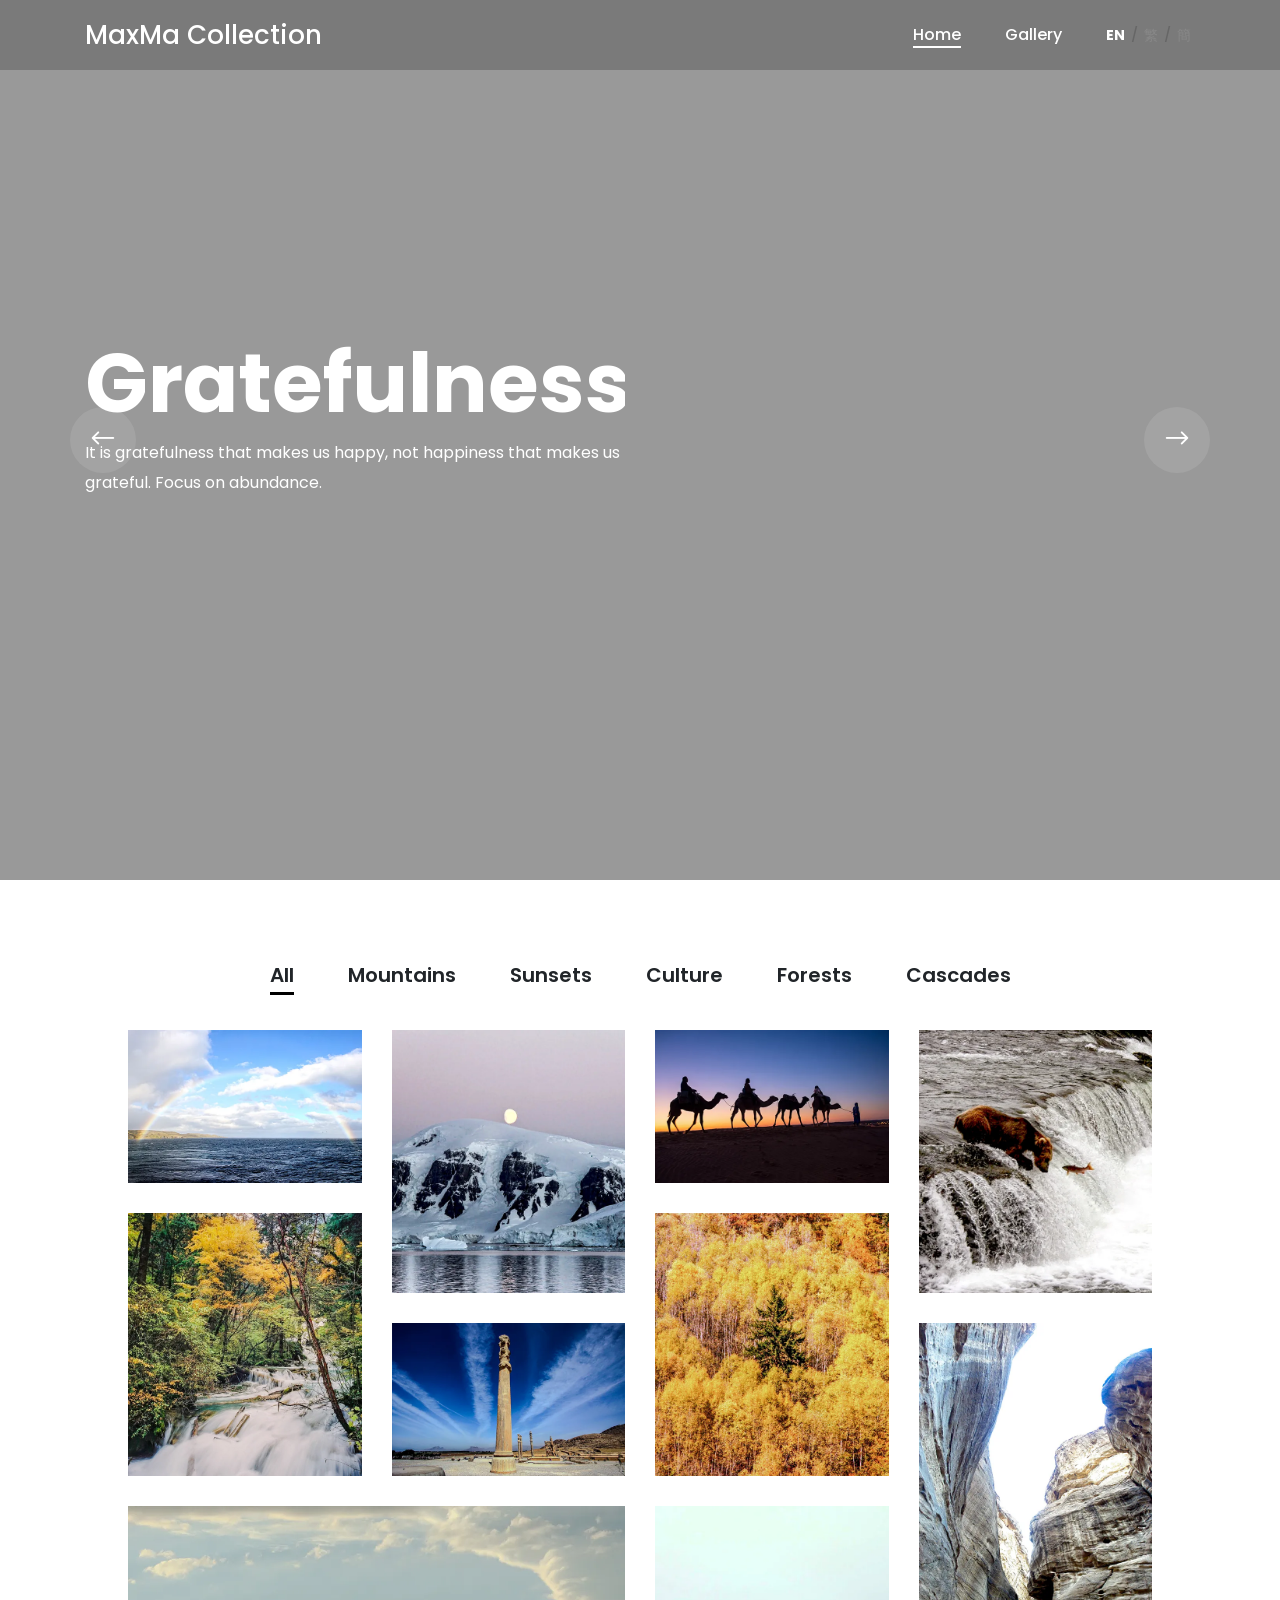
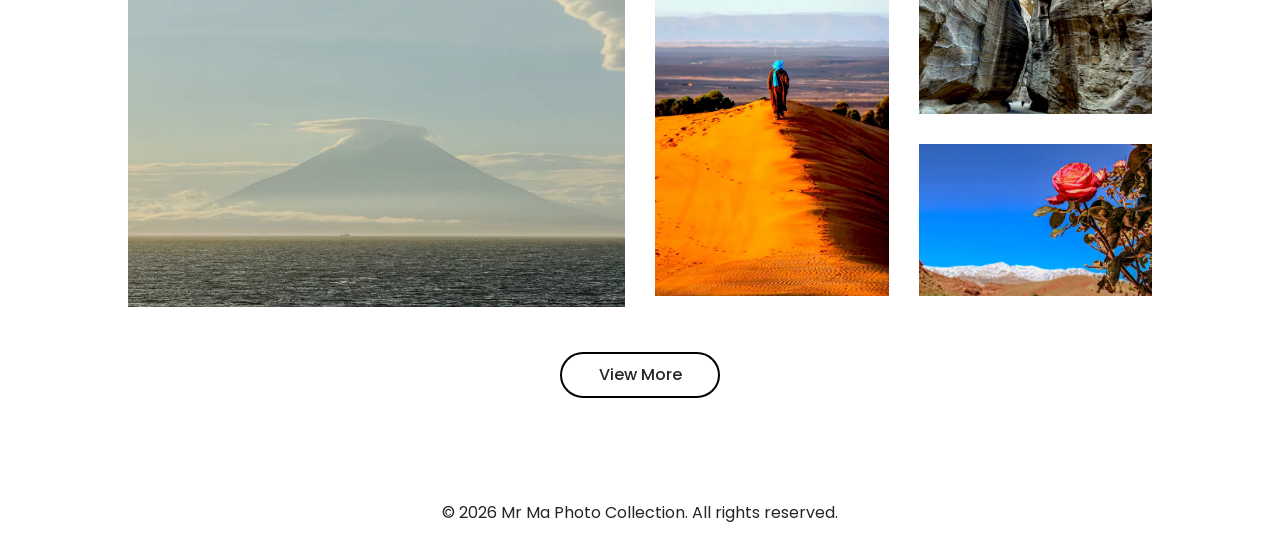
<file: index.html>
<!DOCTYPE html>
<html lang="en">

<head>
    <meta charset="UTF-8">
    <meta name="description" content="">
    <meta http-equiv="X-UA-Compatible" content="IE=edge">
    <meta name="viewport" content="width=device-width, initial-scale=1, shrink-to-fit=no">

    <!-- Title -->
    <title>Max Ma Collection</title>

    <!-- Favicon -->
    <link rel="icon" href="./img/core-img/maxma-logo.png">

    <!-- Stylesheet -->
    <link rel="stylesheet" href="style.css">

    <!-- 語言切換按鈕專用樣式 -->
    <style>
        .lang-switcher {
            display: inline-flex;
            align-items: center;
            margin-left: 20px;
            font-family: inherit;
            font-size: 14px;
            font-weight: 500;
        }
        .lang-btn {
            background: none;
            border: none;
            cursor: pointer;
            padding: 0 4px;
            color: #888;
            transition: color 0.3s;
        }
        .lang-btn.active {
            color: #fff;
            font-weight: bold;
        }
        .lang-divider {
            color: #666;
            margin: 0 2px;
        }
		@media only screen and (max-width: 991px) {
			        .lang-btn.active {
            color: #000;
            font-weight: bold;
        }
			.classy-menu-open .classycloseIcon,
    .classycloseIcon {
        display: none !important;
    }
    }
		}
    </style>
</head>

<body>
    <!-- Preloader -->
    <div id="preloader">
        <div class="loader"></div>
    </div>
    <!-- /Preloader -->

    <!-- Top Search Form Area -->
    <div class="top-search-area">
        <div class="modal fade" id="searchModal" tabindex="-1" role="dialog" aria-hidden="true">
            <div class="modal-dialog modal-dialog-centered" role="document">
                <div class="modal-content">
                    <div class="modal-body">
                        <!-- Close -->
                        <button type="button" class="btn close-btn" data-dismiss="modal"><i class="ti-close"></i></button>
                        <!-- Form -->
                        <form action="index.html" method="post">
                            <input type="search" name="top-search-bar" class="form-control" placeholder="Search and hit enter...">
                            <button type="submit">Search</button>
                        </form>
                    </div>
                </div>
            </div>
        </div>
    </div>

    <!-- Header Area Start -->
    <header class="header-area">
        <!-- Main Header Start -->
        <div class="main-header-area">
            <div class="classy-nav-container breakpoint-off">
                <div class="container">
                    <!-- Classy Menu -->
                    <nav class="classy-navbar justify-content-between" id="alimeNav">

                        <!-- Logo -->
                        <a class="nav-brand" href="./index.html">MaxMa Collection</a>

                        <!-- Navbar Toggler -->
                        <div class="classy-navbar-toggler">
                            <span class="navbarToggler"><span></span><span></span><span></span></span>
                        </div>

                        <!-- Menu -->
                        <div class="classy-menu">
                            <!-- Menu Close Button -->
                            <div class="classycloseIcon">
                                <div class="cross-wrap"><span class="top"></span><span class="bottom"></span></div>
                            </div>
                            <!-- Nav Start -->
                            <div class="classynav">
                                <ul id="nav">
                                    <li class="active"><a href="./index.html" data-key="home">Home</a></li>
                                    <li><a href="./gallery.html" data-key="gallery">Gallery</a></li>
                                </ul>
                                
                                <!-- 三語切換按鈕 (EN / 繁 / 簡) -->
                                <div class="lang-switcher">
                                    <button class="lang-btn active" id="btn-en" onclick="switchLanguage('en')">EN</button>
                                    <span class="lang-divider">/</span>
                                    <button class="lang-btn" id="btn-tc" onclick="switchLanguage('tc')">繁</button>
                                    <span class="lang-divider">/</span>
                                    <button class="lang-btn" id="btn-sc" onclick="switchLanguage('sc')">簡</button>
                                </div>

                                <!-- Search Icon -->
                                <!--<div class="search-icon" data-toggle="modal" data-target="#searchModal"><i class="ti-search"></i></div>-->
                            </div>
                            <!-- Nav End -->
                        </div>
                    </nav>
                </div>
            </div>
        </div>
    </header>
    <!-- Header Area End -->

    <!-- Welcome Area Start -->
    <section class="welcome-area">
        <div class="welcome-slides owl-carousel">
            <!-- Single Slide -->
            <div class="single-welcome-slide bg-overlay">
                <!-- 背景影片 -->
                <video autoplay loop muted playsinline class="bg-video">
                    <source src="img/bg-img/maxma-video.mp4" type="video/mp4">
                    您的瀏覽器不支援 HTML5 影片。
                </video>

                <div class="container h-100">
                    <div class="row h-100 align-items-center">
                        <!-- Welcome Text -->
                        <div class="col-12 col-lg-8 col-xl-6">
                            <div class="welcome-text">
                                <h2 data-animation="bounceInDown" data-delay="900ms" data-key="heroTitle1">Gratefulness</h2>
                                <p data-animation="bounceInDown" data-delay="500ms" data-key="heroDesc1">It is gratefulness that makes us happy, not happiness that makes us grateful. Focus on abundance.</p>
                            </div>
                        </div>
                    </div>
                </div>
            </div>

            <!-- Single Slide -->
            <div class="single-welcome-slide bg-img bg-overlay" style="background-image: url(img/bg-img/2.jpg);">
                <div class="container h-100">
                    <div class="row h-100 align-items-center">
                        <!-- Welcome Text -->
                        <div class="col-12 col-lg-8 col-xl-6">
                            <div class="welcome-text">
                                <h2 data-animation="bounceInUp" data-delay="100ms" data-key="heroTitle2">The Camera<br>Metaphor</h2>
                                <p data-animation="bounceInUp" data-delay="500ms" data-key="heroDesc2">Life is like a camera: focus on what’s important, capture the good times, develop from the negative, and if things don’t work out, take another shot.</p>
                            </div>
                        </div>
                    </div>
                </div>
            </div>
        </div>
    </section>
    <!-- Welcome Area End -->

    <!-- Gallery Area Start -->
    <div class="alime-portfolio-area section-padding-80 clearfix">
        <div class="container-fluid">
            <div class="row">
                <div class="col-12">
                    <!-- Projects Menu -->
                    <div class="alime-projects-menu">
                        <div class="portfolio-menu text-center">
                            <button class="btn active" data-filter="*" data-key="filterAll">All</button>
                            <button class="btn" data-filter=".mountains" data-key="filterMountains">Mountains</button>
                            <button class="btn" data-filter=".sunsets" data-key="filterSunsets">Sunsets</button>
                            <button class="btn" data-filter=".culture" data-key="filterCulture">Culture</button>
                            <button class="btn" data-filter=".forests" data-key="filterForests">Forests</button>
                            <button class="btn" data-filter=".cascades" data-key="filterCascades">Cascades</button>
                        </div>
                    </div>
                </div>
            </div>

            <div class="row alime-portfolio">
                <!-- Single Gallery Item -->
                <div class="col-12 col-sm-6 col-lg-3 single_gallery_item sunsets mb-30 wow fadeInUp" data-wow-delay="100ms">
                    <div class="single-portfolio-content">
                        <img src="img/bg-img/Sunsets-1.webp" alt="">
                        <div class="hover-content">
                            <a href="img/gallery-org-img/Sunsets-1.webp" class="portfolio-img">+</a>
                        </div>
                    </div>
                </div>

                <!-- Single Gallery Item -->
                <div class="col-12 col-sm-6 col-lg-3 single_gallery_item cascades mb-30 wow fadeInUp" data-wow-delay="300ms">
                    <div class="single-portfolio-content">
                        <img src="img/bg-img/Cascades-2.webp" alt="">
                        <div class="hover-content">
                            <a href="img/gallery-org-img/Cascades-2.webp" class="portfolio-img">+</a>
                        </div>
                    </div>
                </div>

                <!-- Single Gallery Item -->
                <div class="col-12 col-sm-6 col-lg-3 single_gallery_item sunsets mb-30 wow fadeInUp" data-wow-delay="500ms">
                    <div class="single-portfolio-content">
                        <img src="img/bg-img/Sunsets-3.webp" alt="">
                        <div class="hover-content">
                            <a href="img/gallery-org-img/Sunsets-18.webp" class="portfolio-img">+</a>
                        </div>
                    </div>
                </div>

                <!-- Single Gallery Item -->
                <div class="col-12 col-sm-6 col-lg-3 single_gallery_item forests mb-30 wow fadeInUp" data-wow-delay="700ms">
                    <div class="single-portfolio-content">
                        <img src="img/bg-img/Forests-4.webp" alt="">
                        <div class="hover-content">
                            <a href="img/gallery-org-img/Forests-27.webp" class="portfolio-img">+</a>
                        </div>
                    </div>
                </div>

                <!-- Single Gallery Item -->
                <div class="col-12 col-sm-6 col-lg-3 single_gallery_item cascades mb-30 wow fadeInUp" data-wow-delay="100ms">
                    <div class="single-portfolio-content">
                        <img src="img/bg-img/Cascades-5.webp" alt="">
                        <div class="hover-content">
                            <a href="img/gallery-org-img/Cascades-46.webp" class="portfolio-img">+</a>
                        </div>
                    </div>
                </div>

                <!-- Single Gallery Item -->
                <div class="col-12 col-sm-6 col-lg-3 single_gallery_item forests mb-30 wow fadeInUp" data-wow-delay="300ms">
                    <div class="single-portfolio-content">
                        <img src="img/bg-img/Forests-6.webp" alt="">
                        <div class="hover-content">
                            <a href="img/gallery-org-img/Forests-38.webp" class="portfolio-img">+</a>
                        </div>
                    </div>
                </div>

                <!-- Single Gallery Item -->
                <div class="col-12 col-sm-6 col-lg-3 single_gallery_item culture mb-30 wow fadeInUp" data-wow-delay="500ms">
                    <div class="single-portfolio-content">
                        <img src="img/bg-img/Culture-7.webp" alt="">
                        <div class="hover-content">
                            <a href="img/gallery-org-img/Culture-20.webp" class="portfolio-img">+</a>
                        </div>
                    </div>
                </div>

                <!-- Single Gallery Item -->
                <div class="col-12 col-sm-6 col-lg-3 single_gallery_item culture mb-30 wow fadeInUp" data-wow-delay="700ms">
                    <div class="single-portfolio-content">
                        <img src="img/bg-img/Culture-8.webp" alt="">
                        <div class="hover-content">
                            <a href="img/gallery-org-img/Culture-8.webp" class="portfolio-img">+</a>
                        </div>
                    </div>
                </div>

                <!-- Single Gallery Item -->
                <div class="col-12 col-sm-6 col-lg-6 single_gallery_item mountains mb-30 wow fadeInUp" data-wow-delay="100ms">
                    <div class="single-portfolio-content">
                        <img src="img/bg-img/Mountains-9.webp" alt="">
                        <div class="hover-content">
                            <a href="img/gallery-org-img/Mountains-9.webp" class="portfolio-img">+</a>
                        </div>
                    </div>
                </div>

                <!-- Single Gallery Item -->
                <div class="col-12 col-sm-6 col-lg-3 single_gallery_item sunsets mb-30 wow fadeInUp" data-wow-delay="300ms">
                    <div class="single-portfolio-content">
                        <img src="img/bg-img/Sunsets-10.webp" alt="">
                        <div class="hover-content">
                            <a href="img/gallery-org-img/Sunsets-10.webp" class="portfolio-img">+</a>
                        </div>
                    </div>
                </div>

                <!-- Single Gallery Item -->
                <div class="col-12 col-sm-6 col-lg-3 single_gallery_item mountains mb-30 wow fadeInUp" data-wow-delay="500ms">
                    <div class="single-portfolio-content">
                        <img src="img/bg-img/Mountains-11.webp" alt="">
                        <div class="hover-content">
                            <a href="img/gallery-org-img/Mountains-42.webp" class="portfolio-img">+</a>
                        </div>
                    </div>
                </div>
            </div>

            <div class="row">
                <div class="col-12 text-center wow fadeInUp" data-wow-delay="700ms">
                    <a href="gallery.html" class="btn alime-btn btn-2 mt-15" data-key="viewMore">View More</a>
                </div>
            </div>
        </div>
    </div>
    <!-- Gallery Area End -->

    <!-- Footer Area Start -->
    <footer class="footer-area">
        <div class="container">
            <div class="row">
                <div class="col-12">
                    <div class="footer-content d-flex align-items-center justify-content-center">
                        <!-- Copywrite Text -->
                        <div class="copywrite-text">
                            <p>© 2026 Mr Ma Photo Collection. All rights reserved.</p>
                        </div>
                    </div>
                </div>
            </div>
        </div>
    </footer>
    <!-- Footer Area End -->

    <!-- **** All JS Files ***** -->
    <!-- jQuery 2.2.4 -->
    <script src="js/jquery.min.js"></script>
    <!-- Popper -->
    <script src="js/popper.min.js"></script>
    <!-- Bootstrap -->
    <script src="js/bootstrap.min.js"></script>
    <!-- All Plugins -->
    <script src="js/alime.bundle.js"></script>
    <!-- Active -->
    <script src="js/default-assets/active.js"></script>

    <!-- 英/繁/簡 三語即時切換 Script -->
    <script>
        const translations = {
            en: {
                home: "Home",
                gallery: "Gallery",
                heroTitle1: "Gratefulness",
                heroDesc1: "It is gratefulness that makes us happy, not happiness that makes us grateful. Focus on abundance.",
                heroTitle2: "The Camera\nMetaphor",
                heroDesc2: "Life is like a camera: focus on what’s important, capture the good times, develop from the negative, and if things don’t work out, take another shot.",
                filterAll: "All",
                filterMountains: "Mountains",
                filterSunsets: "Sunsets",
                filterCulture: "Culture",
                filterForests: "Forests",
                filterCascades: "Cascades",
                viewMore: "View More"
            },
            tc: {
                home: "首頁",
                gallery: "相片藝廊",
                heroTitle1: "感恩的心",
                heroDesc1: "是感恩帶來了幸福，而不是幸福帶來了感恩。將目光聚焦於生命中的豐盛。",
                heroTitle2: "相機的隱喻",
                heroDesc2: "人生就像一台相機：聚焦於重要的事物，捕捉美好的時光，從負片（挫折）中顯影成長；如果拍得不盡如人意，那就再試一次。",
                filterAll: "全部",
                filterMountains: "山嶽湖泊",
                filterSunsets: "落日光影",
                filterCulture: "人文古蹟",
                filterForests: "森林綠意",
                filterCascades: "瀑布雪景",
                viewMore: "查看更多"
            },
            sc: {
                home: "首页",
                gallery: "相片艺廊",
                heroTitle1: "感恩的心",
                heroDesc1: "是感恩带来了幸福，而不是幸福带来了感恩。将目光聚焦于生命中的丰盛。",
                heroTitle2: "相机的隐喻",
                heroDesc2: "人生就像一台相机：聚焦于重要的事物，捕捉美好的时光，从负片（挫折）中显影成长；如果拍得不尽如人意，那就再试一次。",
                filterAll: "全部",
                filterMountains: "山岳湖泊",
                filterSunsets: "落日光影",
                filterCulture: "人文古迹",
                filterForests: "森林绿意",
                filterCascades: "瀑布雪景",
                viewMore: "查看更多"
            }
        };

        function switchLanguage(lang) {
            // 切換按鈕高亮狀態
            document.getElementById('btn-en').classList.toggle('active', lang === 'en');
            document.getElementById('btn-tc').classList.toggle('active', lang === 'tc');
            document.getElementById('btn-sc').classList.toggle('active', lang === 'sc');

            // 替換所有具備 data-key 的文字區塊
            const elements = document.querySelectorAll('[data-key]');
            elements.forEach(el => {
                const key = el.getAttribute('data-key');
                if (translations[lang] && translations[lang][key]) {
                    // 保留換行標籤 <br>
                    el.innerHTML = translations[lang][key].replace(/\n/g, '<br>');
                }
            });

            // 記錄使用者偏好語系
            localStorage.setItem('preferred_lang', lang);
        }

        // 頁面載入時讀取上次選擇的語言（預設為英文）
        window.onload = () => {
            const savedLang = localStorage.getItem('preferred_lang') || 'en';
            switchLanguage(savedLang);
        };
    </script>

</body>

</html>
</file>
<file: style.css>
/* ------------------------------------------
[Master Stylesheet]

Template Name: Alime - Photography HTML Template
Template Author: Colorlib
Template Author URL: http://colorlib.com
Version: 1.0.0
Last Update: Feb 22, 2019


[Tables of CSS Content]

+ body

    - 01.0 Reboot CSS
    - 02.0 Spacing CSS
    - 03.0 Preloader CSS
    - 04.0 Heading CSS
    - 05.0 Backtotop CSS
    - 06.0 Buttons CSS
    - 07.0 Header CSS
    - 08.0 Hero CSS
    - 09.0 Footer CSS
    - 10.0 Follow CSS
    - 11.0 About CSS
    - 12.0 Breadcrumb CSS
    - 13.0 Blog CSS
    - 14.0 Team CSS
    - 15.0 Gallery CSS
    - 16.0 Contact CSS

--------------------------------------------- */
/* Import Fonts & All CSS */
@import url("https://fonts.googleapis.com/css?family=Poppins:100,200,300,400,500,600,700");
@import url(css/bootstrap.min.css);
@import url(css/animate.css);
@import url(css/default-assets/classy-nav.css);
@import url(css/owl.carousel.min.css);
@import url(css/magnific-popup.css);
@import url(css/font-awesome.min.css);
@import url(css/default-assets/themify-icons.css);
@import url(css/style.css);
/* :: 01.0 Reboot CSS */
* {
  margin: 0;
  padding: 0; }

body {
  font-family: "Poppins", sans-serif;
  font-weight: 400;
  font-size: 16px;
  position: relative;
  z-index: auto; }

h1,
h2,
h3,
h4,
h5,
h6 {
  font-family: "Poppins", sans-serif;
  color: #252525;
  line-height: 1.3;
  font-weight: 600; }

a,
a:active,
a:focus,
a:hover {
  color: #252525;
  text-decoration: none;
  -webkit-transition-duration: 500ms;
  -o-transition-duration: 500ms;
  transition-duration: 500ms;
  outline: none;
  font-weight: 500; }

li {
  list-style: none; }

p {
  line-height: 1.9;
  color: #636363;
  font-size: 16px;
  font-weight: 400; }

img {
  width: 100%;
  height: auto; }

ul {
  margin: 0;
  padding: 0; }
  ul li {
    margin: 0;
    padding: 0; }

.classy-navbar .nav-brand{
	color: #ffffff;
}

/* 1. 強制清空容器原本的紅色背景與圖片 */
.single-welcome-slide {
    position: relative !important;
    overflow: hidden !important;
    background-color: transparent !important;
    background-image: none !important;
    z-index: 1;
}

/* 2. 背景影片定位與滿版設定 */
.single-welcome-slide .bg-video {
    position: absolute !important;
    top: 50% !important;
    left: 50% !important;
    min-width: 100% !important;
    min-height: 100% !important;
    width: auto !important;
    height: auto !important;
    transform: translate(-50%, -50%) !important;
    object-fit: cover !important;
    z-index: -2 !important; /* 確保影片在遮罩與文字之下 */
}

/* 3. 調整原本的 bg-overlay 遮罩為半透明黑色 (避免紅色遮罩影響) */
.single-welcome-slide.bg-overlay::after {
    content: '';
    position: absolute;
    top: 0;
    left: 0;
    width: 100%;
    height: 100%;
    background-color: rgba(0, 0, 0, 0.4) !important; /* 半透明黑色壓暗 */
    z-index: -1 !important;
}

/* 4. 確保文字內容層級最高 */
.single-welcome-slide .container {
    position: relative !important;
    z-index: 2 !important;
}


.bg-overlay {
  position: relative;
  z-index: 1; }
  .bg-overlay::after {
    position: absolute;
    content: "";
    height: 100%;
    width: 100%;
    top: 0;
    left: 0;
    z-index: -1;
    background-color: rgba(0, 0, 0, 0.4); }

.bg-img {
  background-position: center center !important;
  background-size: cover !important;
  background-repeat: no-repeat !important; }

.jarallax {
  position: relative;
  z-index: 0; }
  .jarallax > .jarallax-img {
    position: absolute;
    object-fit: cover;
    font-family: 'object-fit: cover';
    top: 0;
    left: 0;
    width: 100%;
    height: 100%;
    z-index: -1; }

.mfp-image-holder .mfp-close,
.mfp-iframe-holder .mfp-close {
  position: fixed;
  z-index: 100;
  color: #ffffff;
  right: 20px;
  text-align: center;
  padding-right: 0;
  width: 100%;
  top: 20px;
  width: 30px;
  background: #000000;
  height: 30px;
  line-height: 30px; }

img.mfp-img {
  -webkit-box-shadow: 0 2px 40px 8px rgba(15, 15, 15, 0.15);
  box-shadow: 0 2px 40px 8px rgba(15, 15, 15, 0.15); }

button.mfp-close,
button.mfp-arrow {
  background: #000000; }

.mfp-bottom-bar {
  display: none !important; }

.mfp-bg {
  background-color: #000000; }

.bg-transparent {
  background-color: transparent !important; }

.bg-gray {
  background-color: #f7f7f7 !important; }

textarea:focus,
input:focus {
  outline: none; }

textarea:invalid,
input:invalid,
textarea:required,
input:required {
  box-shadow: none !important; }

.border {
  border-color: #ebebeb; }

.mfp-arrow-left::after {
  border-right-color: transparent; }

.mfp-arrow-left::before {
  border-right-color: #ffffff; }

.mfp-arrow-right::after {
  border-left-color: transparent; }

.mfp-arrow-right::before {
  border-left-color: #ffffff; }

/* :: 02.0 Spacing CSS */
.mt-15 {
  margin-top: 15px; }

.mt-30 {
  margin-top: 30px; }

.mt-40 {
  margin-top: 40px; }

.mt-50 {
  margin-top: 50px; }

.mt-70 {
  margin-top: 70px; }

.mt-80 {
  margin-top: 80px; }

.mt-100 {
  margin-top: 100px; }

.mt-150 {
  margin-top: 150px; }

.mr-15 {
  margin-right: 15px; }

.mr-30 {
  margin-right: 30px; }

.mr-50 {
  margin-right: 50px; }

.mr-100 {
  margin-right: 100px; }

.mb-10 {
  margin-bottom: 10px; }

.mb-15 {
  margin-bottom: 15px; }

.mb-30 {
  margin-bottom: 30px; }

.mb-40 {
  margin-bottom: 40px; }

.mb-50 {
  margin-bottom: 50px; }

.mb-60 {
  margin-bottom: 60px; }

.mb-70 {
  margin-bottom: 70px; }

.mb-80 {
  margin-bottom: 80px; }

.mb-100 {
  margin-bottom: 100px; }

.ml-15 {
  margin-left: 15px; }

.ml-30 {
  margin-left: 30px; }

.ml-50 {
  margin-left: 50px; }

.ml-100 {
  margin-left: 100px; }

.pt-50 {
  padding-top: 50px !important; }

.section-padding-80 {
  padding-top: 80px;
  padding-bottom: 80px; }

.section-padding-0-80 {
  padding-top: 0;
  padding-bottom: 80px; }

.section-padding-80-0 {
  padding-top: 80px;
  padding-bottom: 0; }

.section-padding-80-50 {
  padding-top: 80px;
  padding-bottom: 50px; }

.section-padding-100 {
  padding-top: 100px;
  padding-bottom: 100px; }

.section-padding-0-100 {
  padding-top: 0;
  padding-bottom: 100px; }

.section-padding-100-0 {
  padding-top: 100px;
  padding-bottom: 0; }

/* :: 3.0 Preloader CSS */
.breakpoint-on .classynav ul li {
	padding-bottom: 8px;
}

#preloader {
  position: fixed;
  width: 100%;
  height: 100%;
  z-index: 9999999;
  top: 0;
  left: 0;
  background-color: #ffffff;
  display: -webkit-box;
  display: -ms-flexbox;
  display: flex;
  -webkit-box-align: center;
  -ms-flex-align: center;
  align-items: center;
  -webkit-box-pack: center;
  -ms-flex-pack: center;
  justify-content: center;
  overflow: hidden; }

.loader,
.loader:before,
.loader:after {
  border-radius: 50%;
  width: 2.5em;
  height: 2.5em;
  -webkit-animation-fill-mode: both;
  animation-fill-mode: both;
  -webkit-animation: load7 1.8s infinite ease-in-out;
  animation: load7 1.8s infinite ease-in-out; }

.loader {
  margin-top: -20px;
  color: #555555;
  font-size: 6px;
  position: relative;
  -webkit-transform: translateZ(0);
  -ms-transform: translateZ(0);
  transform: translateZ(0);
  -webkit-animation-delay: -0.16s;
  animation-delay: -0.16s; }

.loader:before,
.loader:after {
  content: '';
  position: absolute;
  top: 0; }

.loader:before {
  left: -3.5em;
  -webkit-animation-delay: -0.32s;
  animation-delay: -0.32s; }

.loader:after {
  left: 3.5em; }

@-webkit-keyframes load7 {
  0%,
    80%,
    100% {
    box-shadow: 0 2.5em 0 -1.3em; }
  40% {
    box-shadow: 0 2.5em 0 0; } }
@keyframes load7 {
  0%,
    80%,
    100% {
    box-shadow: 0 2.5em 0 -1.3em; }
  40% {
    box-shadow: 0 2.5em 0 0; } }
/* :: 4.0 Heading CSS */
.section-heading {
  position: relative;
  z-index: 1;
  margin-bottom: 50px; }
  .section-heading h2 {
    font-size: 36px;
    text-transform: capitalize;
    margin-bottom: 5px;
    display: block;
    line-height: 1.2; }
    @media only screen and (max-width: 767px) {
      .section-heading h2 {
        font-size: 24px; } }
  .section-heading p {
    margin-bottom: 0; }
  .section-heading.white p,
  .section-heading.white h2 {
    color: #ffffff; }

/* :: 5.0 Backtotop CSS */
#scrollUp {
  position: fixed;
  right: 40px;
  font-size: 20px;
  line-height: 40px;
  width: 40px;
  height: 40px;
  bottom: 40px;
  background-color: #000000;
  color: #ffffff;
  text-align: center;
  -webkit-transition-duration: 500ms;
  -o-transition-duration: 500ms;
  transition-duration: 500ms;
  border-radius: 50%;
  -webkit-box-shadow: 0 2px 40px 8px rgba(15, 15, 15, 0.15);
  box-shadow: 0 2px 40px 8px rgba(15, 15, 15, 0.15);
  z-index: 15962536; }
  @media only screen and (max-width: 767px) {
    #scrollUp {
      right: 20px;
      bottom: 20px; } }
  #scrollUp:focus, #scrollUp:hover {
    background-color: #000000;
    color: #ffffff; }

/* :: 6.0 Buttons CSS */
.btn:focus {
  box-shadow: none; }

.alime-btn {
  position: relative;
  z-index: 1;
  min-width: 160px;
  height: 46px;
  line-height: 42px;
  font-size: 16px;
  font-weight: 500;
  display: inline-block;
  padding: 0 30px;
  text-align: center;
  text-transform: capitalize;
  background-color: transparent;
  color: #ffffff;
  border: 2px solid #000000;
  border-radius: 60px;
  -webkit-transition-duration: 500ms;
  -o-transition-duration: 500ms;
  transition-duration: 500ms; }
  .alime-btn.btn-2 {
    color: #252525; }
  .alime-btn:focus, .alime-btn:hover {
    font-weight: 500;
    -webkit-box-shadow: 0 2px 40px 8px rgba(15, 15, 15, 0.15);
    box-shadow: 0 2px 40px 8px rgba(15, 15, 15, 0.15);
    background-color: #000000;
    color: #ffffff; }

.badges-btn {
  background-color: #ebebeb;
  padding: 5px 15px;
  display: inline-block;
  color: #636363;
  font-size: 12px;
  font-weight: 500;
  text-transform: uppercase;
  border-radius: 2px;
  -webkit-transition-duration: 500ms;
  -o-transition-duration: 500ms;
  transition-duration: 500ms;
  letter-spacing: 1px; }
  .badges-btn:hover, .badges-btn:focus {
    background-color: #555555;
    color: #ffffff;
    font-weight: 500; }

/* :: 7.0 Header CSS */
.header-area {
  position: fixed;
  z-index: 100;
  width: 100%;
  -webkit-transition-duration: 500ms;
  -o-transition-duration: 500ms;
  transition-duration: 500ms;
  background-color: transparent; }
  .header-area .search-icon {
    position: relative;
    z-index: 1;
    margin-left: 80px; }
    .header-area .search-icon i {
      font-size: 18px;
      color: #ffffff;
      cursor: pointer; }

.top-search-area .modal {
  background-color: rgba(0, 0, 0, 0.7); }
.top-search-area .modal-content .modal-body {
  padding: 50px; }
  .top-search-area .modal-content .modal-body button.close-btn {
    position: absolute;
    top: 15px;
    right: 15px;
    z-index: 10;
    font-size: 14px; }
    .top-search-area .modal-content .modal-body button.close-btn.btn {
      padding: 0;
      background-color: transparent; }
.top-search-area form {
  width: 100%;
  position: relative;
  z-index: 1; }
  .top-search-area form input {
    width: 100%;
    height: 50px;
    border: none;
    -webkit-box-shadow: 0 0 30px 15px rgba(0, 0, 0, 0.08);
    box-shadow: 0 0 30px 15px rgba(0, 0, 0, 0.08);
    border-radius: 6px;
    font-size: 12px;
    font-style: italic;
    padding: 0 20px; }
    .top-search-area form input:focus {
      -webkit-box-shadow: 0 0 30px 15px rgba(0, 0, 0, 0.08);
      box-shadow: 0 0 30px 15px rgba(0, 0, 0, 0.08); }
  .top-search-area form button {
    position: absolute;
    width: 100px;
    height: 50px;
    top: 0;
    right: 0;
    z-index: 10;
    border-radius: 0 6px 6px 0;
    border: none;
    background-color: #555555;
    font-weight: 600;
    font-size: 14px;
    text-transform: uppercase;
    text-align: center;
    color: #ffffff;
    cursor: pointer; }

.classy-nav-container {
  background-color: transparent;
  padding: 0; }
  .classy-nav-container .classy-navbar {
    -webkit-transition-duration: 500ms;
    -o-transition-duration: 500ms;
    transition-duration: 500ms;
    height: 70px;
    padding: 0; }
    @media only screen and (max-width: 767px) {
      .classy-nav-container .classy-navbar .nav-brand {
		  line-height: 26px;
        /*max-width: 90px;*/
        margin-right: 15px; } }
    .classy-nav-container .classy-navbar .classynav ul li a {
      font-size: 16px;
      text-transform: capitalize;
      color: #ffffff;
      font-weight: 500;
      padding: 0 20px; }
      .classy-nav-container .classy-navbar .classynav ul li a:hover, .classy-nav-container .classy-navbar .classynav ul li a:focus {
        color: #555555; }
      @media only screen and (min-width: 992px) and (max-width: 1199px) {
        .classy-nav-container .classy-navbar .classynav ul li a {
          font-size: 14px; } }
      @media only screen and (min-width: 768px) and (max-width: 991px) {
        .classy-nav-container .classy-navbar .classynav ul li a {
          font-size: 14px;
          color: #252525; }
          .classy-nav-container .classy-navbar .classynav ul li a:hover, .classy-nav-container .classy-navbar .classynav ul li a:focus {
            color: #555555; } }
      @media only screen and (max-width: 767px) {
        .classy-nav-container .classy-navbar .classynav ul li a {
          font-size: 14px;
          color: #252525; }
          .classy-nav-container .classy-navbar .classynav ul li a:hover, .classy-nav-container .classy-navbar .classynav ul li a:focus {
            color: #555555; } }
    .classy-nav-container .classy-navbar .classynav ul li.cn-dropdown-item ul li a, .classy-nav-container .classy-navbar .classynav ul li.megamenu-item ul li a {
      font-size: 14px;
      text-transform: capitalize;
      height: 42px;
      line-height: 42px;
      padding: 0 30px;
      color: #252525; }
      .classy-nav-container .classy-navbar .classynav ul li.cn-dropdown-item ul li a:focus, .classy-nav-container .classy-navbar .classynav ul li.cn-dropdown-item ul li a:hover, .classy-nav-container .classy-navbar .classynav ul li.megamenu-item ul li a:focus, .classy-nav-container .classy-navbar .classynav ul li.megamenu-item ul li a:hover {
        color: #555555; }

.classynav ul li.active a {
  position: relative;
  z-index: 1; }
  .classynav ul li.active a::before {
    width: calc(100% - 40px);
    height: 2px;
    background-color: #ffffff;
    position: absolute;
    bottom: 7px;
    left: 0;
    z-index: 1;
    content: '';
    left: 50%;
    transform: translateX(-50%); }
    @media only screen and (min-width: 768px) and (max-width: 991px) {
      .classynav ul li.active a::before {
        display: none; } }
    @media only screen and (max-width: 767px) {
      .classynav ul li.active a::before {
        display: none; } }

.classynav ul li.has-down > a::after,
.classynav ul li.has-down.active > a::after,
.classynav ul li.megamenu-item > a::after {
  color: #555555; }

.breakpoint-off .classynav ul li .dropdown,
.breakpoint-off .classynav ul li .megamenu {
  width: 210px;
  -webkit-box-shadow: 0 2px 40px 8px rgba(15, 15, 15, 0.15);
  box-shadow: 0 2px 40px 8px rgba(15, 15, 15, 0.15);
  border-radius: 6px; }

.breakpoint-off .classynav ul li .megamenu {
  width: 100%; }

.classy-navbar-toggler .navbarToggler span {
  background-color: #252525; }

.main-header-area {
  position: relative;
  z-index: 1;
  background-color: transparent;
  -webkit-transition-duration: 500ms;
  -o-transition-duration: 500ms;
  transition-duration: 500ms;
  height: 70px;
  background-color: rgba(0, 0, 0, 0.2); }
  .main-header-area.sticky {
    background-color: #000000; }

.classy-navbar-toggler .navbarToggler span {
  background-color: #ffffff; }

/* :: 8.0 Hero CSS */
.welcome-area {
  position: relative;
  z-index: 1; }

.welcome-slides {
  position: relative;
  z-index: 1;
  overflow: hidden; }
  .welcome-slides .owl-prev,
  .welcome-slides .owl-next {
    -webkit-transition-duration: 500ms;
    -o-transition-duration: 500ms;
    transition-duration: 500ms;
    width: 66px;
    height: 66px;
    border-radius: 50%;
    background-color: rgba(255, 255, 255, 0.1);
    position: absolute;
    top: 50%;
    left: 70px;
    margin-top: -33px;
    z-index: 10;
    text-align: center;
    line-height: 70px;
    color: #ffffff;
    font-size: 30px; }
    .welcome-slides .owl-prev:hover, .welcome-slides .owl-prev:focus,
    .welcome-slides .owl-next:hover,
    .welcome-slides .owl-next:focus {
      background-color: #555555; }
    @media only screen and (min-width: 768px) and (max-width: 991px) {
      .welcome-slides .owl-prev,
      .welcome-slides .owl-next {
        left: 30px; } }
    @media only screen and (max-width: 767px) {
      .welcome-slides .owl-prev,
      .welcome-slides .owl-next {
        width: 40px;
        left: 15px;
        height: 40px;
        font-size: 18px;
        line-height: 44px; } }
  .welcome-slides .owl-next {
    left: auto;
    right: 70px; }
    @media only screen and (min-width: 768px) and (max-width: 991px) {
      .welcome-slides .owl-next {
        right: 30px; } }
    @media only screen and (max-width: 767px) {
      .welcome-slides .owl-next {
        right: 15px; } }

.single-welcome-slide {
  position: relative;
  z-index: 2;
  width: 100%;
  height: 880px;
  background-color: #555555; }
  @media only screen and (min-width: 992px) and (max-width: 1199px) {
    .single-welcome-slide {
      height: 750px; } }
  @media only screen and (min-width: 768px) and (max-width: 991px) {
    .single-welcome-slide {
      height: 750px; } }
  @media only screen and (max-width: 767px) {
    .single-welcome-slide {
      height: 600px; } }
  .single-welcome-slide .welcome-text {
    position: relative;
    z-index: 1; }
    .single-welcome-slide .welcome-text h2 {
      font-weight: 700;
      font-size: 82px;
      display: block;
      margin-bottom: 0;
      background: #ffffff;
      -webkit-background-clip: text;
      -webkit-text-fill-color: transparent; }
      @media only screen and (max-width: 767px) {
        .single-welcome-slide .welcome-text h2 {
          font-size: 42px; } }
    .single-welcome-slide .welcome-text p {
      color: #ffffff;
      margin-bottom: 50px;
      display: block; }
    .single-welcome-slide .welcome-text .hero-mail-contact {
      color: #ffffff;
      font-style: italic;
      text-decoration: underline; }
      .single-welcome-slide .welcome-text .hero-mail-contact:hover, .single-welcome-slide .welcome-text .hero-mail-contact:focus {
        color: #555555; }

/* :: 9.0 Footer CSS */
.footer-content {
  padding: 20px 0; }
  .footer-content .copywrite-text {
    position: relative;
    z-index: 1; }
    .footer-content .copywrite-text p {
      margin-bottom: 0;
      color: #252525; }
      @media only screen and (max-width: 767px) {
        .footer-content .copywrite-text p {
          font-size: 12px; } }
      .footer-content .copywrite-text p a {
        color: #555555;
        font-weight: 400; }
        @media only screen and (max-width: 767px) {
          .footer-content .copywrite-text p a {
            font-size: 12px; } }
  @media only screen and (max-width: 767px) {
    .footer-content .footer-logo a img {
      max-width: 50px; } }
  .footer-content .social-info a {
    color: #252525;
    font-size: 16px;
    margin-right: 20px; }
    .footer-content .social-info a:last-child {
      margin-right: 0; }
    @media only screen and (max-width: 767px) {
      .footer-content .social-info a {
        margin-right: 5px;
        font-size: 12px; } }
    .footer-content .social-info a:hover, .footer-content .social-info a:focus {
      color: #555555; }

/* :: 10.0 Follow CSS */
.single-instagram-item {
  position: relative;
  z-index: 1;
  overflow: hidden;
  -webkit-transition-duration: 500ms;
  -o-transition-duration: 500ms;
  transition-duration: 500ms; }
  .single-instagram-item img {
    width: 100%;
    -webkit-transition-duration: 1500ms;
    -o-transition-duration: 1500ms;
    transition-duration: 1500ms; }
  .single-instagram-item .instagram-hover-content {
    width: 100%;
    height: 100%;
    position: absolute;
    top: 0;
    bottom: 0;
    left: 0;
    right: 0;
    background-color: rgba(252, 96, 96, 0.9);
    opacity: 0;
    visibility: hidden;
    -webkit-transition-duration: 500ms;
    -o-transition-duration: 500ms;
    transition-duration: 500ms; }
    .single-instagram-item .instagram-hover-content a {
      text-align: center; }
      .single-instagram-item .instagram-hover-content a i {
        color: #ffffff;
        font-size: 32px;
        display: block;
        margin-bottom: 15px; }
      .single-instagram-item .instagram-hover-content a span {
        font-size: 14px;
        margin-bottom: 0;
        color: #ffffff; }
        @media only screen and (min-width: 992px) and (max-width: 1199px) {
          .single-instagram-item .instagram-hover-content a span {
            font-size: 12px; } }
        @media only screen and (min-width: 768px) and (max-width: 991px) {
          .single-instagram-item .instagram-hover-content a span {
            font-size: 12px; } }
        @media only screen and (max-width: 767px) {
          .single-instagram-item .instagram-hover-content a span {
            font-size: 12px; } }
  .single-instagram-item:hover img {
    -webkit-transform: scale(1.1);
    -ms-transform: scale(1.1);
    transform: scale(1.1); }
  .single-instagram-item:hover .instagram-hover-content {
    opacity: 1;
    visibility: visible; }

.instagram-gallery-single-item:hover .instagram-hover-content .zoom-img {
  margin-top: 0;
  opacity: 1; }

/* :: 11.0 About CSS */
.about-us-content h3 {
  font-size: 36px;
  display: block;
  margin-bottom: 5px; }
  @media only screen and (max-width: 767px) {
    .about-us-content h3 {
      font-size: 24px; } }
.about-us-content .line {
  height: 3px;
  width: 70px;
  background-color: #555555;
  margin-bottom: 30px; }

.about-video-area {
  position: relative;
  z-index: 1;
  border-radius: 10px; }
  .about-video-area img {
    -webkit-box-shadow: 3px 0 24px rgba(0, 0, 0, 0.15);
    box-shadow: 3px 0 24px rgba(0, 0, 0, 0.15);
    width: 100%;
    border-radius: 10px; }
  .about-video-area .video-icon a {
    position: absolute;
    top: 50%;
    left: 50%;
    z-index: 99;
    -webkit-transform: translate(-50%, -50%);
    -ms-transform: translate(-50%, -50%);
    transform: translate(-50%, -50%);
    color: #ffffff;
    height: 50px;
    width: 50px;
    display: inline-block;
    background-color: #555555;
    text-align: center;
    line-height: 56px;
    font-size: 38px;
    border-radius: 50%; }
    .about-video-area .video-icon a::after {
      content: '';
      position: absolute;
      width: 0%;
      height: 0%;
      border-radius: 50%;
      background-color: transparent;
      top: 50%;
      left: 50%;
      -webkit-transform: translate(-50%, -50%);
      -ms-transform: translate(-50%, -50%);
      transform: translate(-50%, -50%);
      border: 2px solid #555555;
      -webkit-animation: video-icon 1200ms linear infinite;
      animation: video-icon 1200ms linear infinite;
      z-index: -10; }
    .about-video-area .video-icon a:hover, .about-video-area .video-icon a:focus {
      background-color: #000000; }
      .about-video-area .video-icon a:hover::after, .about-video-area .video-icon a:focus::after {
        border: 2px solid #000000; }

@-webkit-keyframes video-icon {
  0% {
    width: 0;
    height: 0;
    opacity: 1; }
  50% {
    width: 100%;
    height: 100%;
    opacity: 1; }
  100% {
    width: 200%;
    height: 200%;
    opacity: 0; } }
@keyframes video-icon {
  0% {
    width: 0;
    height: 0;
    opacity: 1; }
  50% {
    width: 100%;
    height: 100%;
    opacity: 1; }
  100% {
    width: 200%;
    height: 200%;
    opacity: 0; } }
.why-choose-us-content {
  -webkit-transition-duration: 800ms;
  -o-transition-duration: 800ms;
  transition-duration: 800ms;
  background-color: #ffffff;
  padding: 80px 30px 50px;
  border-radius: 10px;
  box-shadow: 3px 0 15px -1px rgba(0, 0, 0, 0.15);
  position: relative;
  z-index: 1;
  margin-top: 50px; }
  .why-choose-us-content .chosse-us-icon {
    -webkit-transition-duration: 800ms;
    -o-transition-duration: 800ms;
    transition-duration: 800ms;
    height: 76px;
    width: 76px;
    background-color: #555555;
    display: inline-block;
    text-align: center;
    line-height: 76px;
    border-radius: 50%;
    color: #ffffff;
    font-size: 30px;
    position: absolute;
    top: -38px;
    left: 50%;
    margin-left: -38px; }
  .why-choose-us-content h4 {
    font-size: 20px;
    font-weight: 500;
    margin-bottom: 15px;
    -webkit-transition-duration: 800ms;
    -o-transition-duration: 800ms;
    transition-duration: 800ms; }
  .why-choose-us-content p {
    -webkit-transition-duration: 800ms;
    -o-transition-duration: 800ms;
    transition-duration: 800ms;
    font-size: 14px;
    margin-bottom: 0; }
  .why-choose-us-content:hover, .why-choose-us-content:focus {
    background-color: #555555; }
    .why-choose-us-content:hover .chosse-us-icon, .why-choose-us-content:focus .chosse-us-icon {
      background-color: #000000;
      box-shadow: 0 5px 15px 2px rgba(255, 255, 255, 0.15); }
    .why-choose-us-content:hover h4,
    .why-choose-us-content:hover p, .why-choose-us-content:focus h4,
    .why-choose-us-content:focus p {
      color: #ffffff; }

/* :: 12.0 Breadcrumb CSS */
.breadcrumb-area {
  position: relative;
  z-index: 1;
  height: 370px; }
  @media only screen and (max-width: 767px) {
    .breadcrumb-area {
      height: 240px; } }
  .breadcrumb-area .page-title {
    color: #ffffff;
    font-size: 36px; }
    @media only screen and (max-width: 767px) {
      .breadcrumb-area .page-title {
        font-size: 24px; } }

.breadcrumb-content {
  position: relative;
  z-index: 1;
  margin-top: 70px; }
  .breadcrumb-content .breadcrumb {
    padding: 0;
    background-color: transparent;
    margin-bottom: 0; }
    .breadcrumb-content .breadcrumb .breadcrumb-item {
      color: #ffffff;
      font-weight: 400;
      font-size: 16px; }
      .breadcrumb-content .breadcrumb .breadcrumb-item a {
        font-size: 16px;
        color: #ffffff;
        font-weight: 400; }
        .breadcrumb-content .breadcrumb .breadcrumb-item a:hover, .breadcrumb-content .breadcrumb .breadcrumb-item a:focus {
          color: #ffffff; }
    .breadcrumb-content .breadcrumb .breadcrumb-item + .breadcrumb-item::before {
      content: '\f105';
      color: #ffffff;
      font-family: "FontAwesome"; }

.breadcrumb-area.blog {
  height: 550px; }
  .breadcrumb-area.blog .breadcrumb-content .post-catagory {
    padding: 2px 15px;
    border-radius: 2px;
    font-size: 12px;
    text-transform: uppercase;
    color: #ffffff;
    background-color: #555555;
    font-weight: 500;
    margin-bottom: 15px; }
    .breadcrumb-area.blog .breadcrumb-content .post-catagory:hover, .breadcrumb-area.blog .breadcrumb-content .post-catagory:focus {
      font-weight: 500;
      background-color: #000000; }
  .breadcrumb-area.blog .breadcrumb-content .page-title {
    display: block;
    font-size: 48px;
    margin-bottom: 20px; }
    @media only screen and (max-width: 767px) {
      .breadcrumb-area.blog .breadcrumb-content .page-title {
        font-size: 30px; } }
  .breadcrumb-area.blog .breadcrumb-content .post-meta {
    position: relative;
    z-index: 1;
    margin-bottom: 5px; }
    .breadcrumb-area.blog .breadcrumb-content .post-meta a {
      position: relative;
      z-index: 1;
      font-size: 16px;
      color: #ffffff;
      font-weight: 500;
      margin-right: 21px; }
      @media only screen and (max-width: 767px) {
        .breadcrumb-area.blog .breadcrumb-content .post-meta a {
          font-size: 13px; } }
      .breadcrumb-area.blog .breadcrumb-content .post-meta a::after {
        content: '|';
        position: absolute;
        top: 0;
        right: -11px;
        z-index: 1; }
      .breadcrumb-area.blog .breadcrumb-content .post-meta a:last-child::after {
        display: none; }
      .breadcrumb-area.blog .breadcrumb-content .post-meta a:hover, .breadcrumb-area.blog .breadcrumb-content .post-meta a:focus {
        color: #555555; }
        .breadcrumb-area.blog .breadcrumb-content .post-meta a:hover::after, .breadcrumb-area.blog .breadcrumb-content .post-meta a:focus::after {
          color: #ffffff; }

/* :: 13.0 Blog CSS */
.blog-details-text {
  position: relative;
  z-index: 1; }
  .blog-details-text .row {
    margin-right: -5px;
    margin-left: -5px; }
    .blog-details-text .row .col-12 {
      padding-right: 5px;
      padding-left: 5px; }
  .blog-details-text p {
    font-size: 18px;
    margin-bottom: 20px; }

.alime-blockquote {
  position: relative;
  z-index: 1;
  margin-bottom: 30px;
  margin-top: 30px;
  border-left: 3px solid #555555;
  padding-left: 30px; }
  .alime-blockquote h4 {
    margin-bottom: 15px;
    font-size: 24px;
    color: #161715;
    line-height: 1.5;
    font-weight: 400; }
    @media only screen and (max-width: 767px) {
      .alime-blockquote h4 {
        font-size: 18px; } }
  .alime-blockquote h6 {
    font-size: 18px;
    color: #555555;
    text-transform: uppercase;
    margin-bottom: 0; }
    @media only screen and (max-width: 767px) {
      .alime-blockquote h6 {
        font-size: 14px; } }

.post-author-area {
  position: relative;
  z-index: 1; }
  @media only screen and (max-width: 767px) {
    .post-author-area {
      -ms-flex-wrap: wrap;
      flex-wrap: wrap; } }
  @media only screen and (max-width: 767px) {
    .post-author-area .popular-tags {
      -webkit-box-flex: 0;
      -ms-flex: 0 0 100%;
      flex: 0 0 100%;
      max-width: 100%;
      width: 100%;
      margin-bottom: 30px; } }
  .post-author-area .popular-tags li {
    display: inline-block;
    float: left;
    margin: 3px; }
  @media only screen and (max-width: 767px) {
    .post-author-area .post-social-info {
      -webkit-box-flex: 0;
      -ms-flex: 0 0 100%;
      flex: 0 0 100%;
      max-width: 100%;
      width: 100%; } }
  .post-author-area .post-social-info p {
    margin-bottom: 0;
    margin-right: 20px;
    color: #252525; }
  .post-author-area .post-social-info a {
    display: inline-block;
    color: #625b66;
    margin-right: 20px;
    font-size: 14px; }
    .post-author-area .post-social-info a:last-child {
      margin-right: 0; }
    .post-author-area .post-social-info a:hover, .post-author-area .post-social-info a:focus {
      color: #555555; }

.alime-pager-area {
  position: relative;
  z-index: 1; }
  .alime-pager-area .previous,
  .alime-pager-area .next {
    width: 100%;
    position: relative;
    z-index: 1;
    height: 290px; }
    @media only screen and (max-width: 767px) {
      .alime-pager-area .previous,
      .alime-pager-area .next {
        height: 180px; } }
    .alime-pager-area .previous::after,
    .alime-pager-area .next::after {
      -webkit-transition-duration: 500ms;
      -o-transition-duration: 500ms;
      transition-duration: 500ms;
      width: 100%;
      height: 100%;
      position: absolute;
      z-index: 10;
      background-color: rgba(0, 0, 0, 0.7);
      top: 0;
      left: 0;
      content: '';
      opacity: 0;
      visibility: hidden; }
    .alime-pager-area .previous .overlay-content,
    .alime-pager-area .next .overlay-content {
      position: absolute;
      width: 70%;
      height: 100%;
      top: 0;
      left: 15%;
      text-align: center;
      z-index: 100; }
      .alime-pager-area .previous .overlay-content .post-title,
      .alime-pager-area .next .overlay-content .post-title {
        font-size: 24px;
        color: #ffffff;
        margin-bottom: 0; }
        @media only screen and (max-width: 767px) {
          .alime-pager-area .previous .overlay-content .post-title,
          .alime-pager-area .next .overlay-content .post-title {
            font-size: 14px; } }
        .alime-pager-area .previous .overlay-content .post-title:hover, .alime-pager-area .previous .overlay-content .post-title:focus,
        .alime-pager-area .next .overlay-content .post-title:hover,
        .alime-pager-area .next .overlay-content .post-title:focus {
          color: #555555; }
      .alime-pager-area .previous .overlay-content .previous-link,
      .alime-pager-area .previous .overlay-content .next-link,
      .alime-pager-area .next .overlay-content .previous-link,
      .alime-pager-area .next .overlay-content .next-link {
        -webkit-transition-duration: 500ms;
        -o-transition-duration: 500ms;
        transition-duration: 500ms;
        position: absolute;
        top: 50%;
        margin-top: -15px;
        left: -10%;
        width: 30px;
        height: 30px;
        line-height: 30px;
        font-size: 30px;
        color: #ffffff;
        z-index: 100;
        opacity: 0; }
        .alime-pager-area .previous .overlay-content .previous-link:hover, .alime-pager-area .previous .overlay-content .previous-link:focus,
        .alime-pager-area .previous .overlay-content .next-link:hover,
        .alime-pager-area .previous .overlay-content .next-link:focus,
        .alime-pager-area .next .overlay-content .previous-link:hover,
        .alime-pager-area .next .overlay-content .previous-link:focus,
        .alime-pager-area .next .overlay-content .next-link:hover,
        .alime-pager-area .next .overlay-content .next-link:focus {
          color: #555555; }
    .alime-pager-area .previous:hover::after, .alime-pager-area .previous:focus::after,
    .alime-pager-area .next:hover::after,
    .alime-pager-area .next:focus::after {
      opacity: 1;
      visibility: visible; }
    .alime-pager-area .previous:hover .previous-link,
    .alime-pager-area .previous:hover .next-link, .alime-pager-area .previous:focus .previous-link,
    .alime-pager-area .previous:focus .next-link,
    .alime-pager-area .next:hover .previous-link,
    .alime-pager-area .next:hover .next-link,
    .alime-pager-area .next:focus .previous-link,
    .alime-pager-area .next:focus .next-link {
      opacity: 1; }
  .alime-pager-area .next .overlay-content .next-link {
    left: auto;
    right: -10%; }

.pagination {
  position: relative;
  z-index: 1; }
  .pagination .page-item:last-child .page-link {
    border-top-right-radius: 3px;
    border-bottom-right-radius: 3px; }
  .pagination .page-item:first-child .page-link {
    margin-left: 0;
    border-top-left-radius: 3px;
    border-bottom-left-radius: 3px; }
  .pagination .page-link {
    padding: 12px 15px;
    color: #252525;
    border: none;
    background-color: #f7f7f7;
    margin-right: 5px;
    border-radius: 3px; }
    .pagination .page-link:hover, .pagination .page-link:focus {
      background-color: #555555;
      color: #ffffff;
      border-color: #555555; }
    .pagination .page-link:focus {
      box-shadow: none; }

.comment_area {
  position: relative;
  z-index: 1;
  padding-bottom: 20px;
  border-bottom: 1px solid #ebebeb; }
  .comment_area .single_comment_area {
    position: relative;
    z-index: 1; }
    .comment_area .single_comment_area::after {
      position: absolute;
      width: 1px;
      background-color: #ebebeb;
      height: 100%;
      content: '';
      top: 0;
      left: 90px;
      z-index: 1; }
      @media only screen and (max-width: 767px) {
        .comment_area .single_comment_area::after {
          left: 50px; } }
    .comment_area .single_comment_area .single_comment_area::after {
      display: none; }
  .comment_area .comment-content {
    position: relative;
    z-index: 1;
    margin-bottom: 40px; }
    .comment_area .comment-content .comment-author {
      -webkit-box-flex: 0;
      -ms-flex: 0 0 70px;
      flex: 0 0 70px;
      width: 70px;
      max-width: 70px;
      margin-right: 40px;
      border-radius: 50%; }
      @media only screen and (max-width: 767px) {
        .comment_area .comment-content .comment-author {
          -webkit-box-flex: 0;
          -ms-flex: 0 0 40px;
          flex: 0 0 40px;
          width: 40px;
          max-width: 40px;
          margin-right: 20px; } }
      .comment_area .comment-content .comment-author img {
        border-radius: 50%; }
    .comment_area .comment-content .comment-meta .post-date {
      font-size: 12px;
      text-transform: uppercase;
      display: block;
      margin-bottom: 5px;
      font-weight: 300;
      color: #b2b2b2;
      letter-spacing: 1px; }
      .comment_area .comment-content .comment-meta .post-date:hover, .comment_area .comment-content .comment-meta .post-date:focus {
        color: #555555; }
    .comment_area .comment-content .comment-meta h5 {
      margin-bottom: 5px;
      font-size: 18px; }
      @media only screen and (max-width: 767px) {
        .comment_area .comment-content .comment-meta h5 {
          font-size: 16px; } }
    .comment_area .comment-content .comment-meta p {
      color: #636363;
      font-size: 14px; }
      @media only screen and (max-width: 767px) {
        .comment_area .comment-content .comment-meta p {
          font-size: 13px; } }
    .comment_area .comment-content .comment-meta .like,
    .comment_area .comment-content .comment-meta .reply {
      display: inline-block;
      padding: 5px 25px 5px;
      font-size: 12px;
      font-weight: 600;
      border: 1px solid #ebebeb;
      text-transform: uppercase;
      border-radius: 2px; }
      .comment_area .comment-content .comment-meta .like:focus, .comment_area .comment-content .comment-meta .like:hover,
      .comment_area .comment-content .comment-meta .reply:focus,
      .comment_area .comment-content .comment-meta .reply:hover {
        border-color: #555555;
        background-color: #555555;
        color: #ffffff; }
  .comment_area .children {
    margin-left: 120px; }
    @media only screen and (max-width: 767px) {
      .comment_area .children {
        margin-left: 60px; } }
    .comment_area .children .single_comment_area:last-of-type {
      margin-bottom: 0; }
    .comment_area .children .single_comment_area .comment-author {
      margin-right: 20px; }
      @media only screen and (max-width: 767px) {
        .comment_area .children .single_comment_area .comment-author {
          margin-right: 10px; } }

.alime-blog-area {
  position: relative;
  z-index: 1; }
  .alime-blog-area .row {
    margin-right: -5px;
    margin-left: -5px; }
    .alime-blog-area .row .col-12 {
      padding-right: 5px;
      padding-left: 5px; }

.single-post-area {
  position: relative;
  z-index: 1;
  margin-bottom: 10px;
  -webkit-transition-duration: 500ms;
  -o-transition-duration: 500ms;
  transition-duration: 500ms; }
  .single-post-area::after {
    position: absolute;
    width: 100%;
    height: 100%;
    top: 0;
    left: 0;
    background-color: rgba(0, 0, 0, 0.5);
    content: '';
    z-index: 1; }
  .single-post-area .post-thumbnail {
    display: block;
    overflow: hidden; }
    .single-post-area .post-thumbnail img {
      width: 100%;
      -webkit-transition-duration: 800ms;
      -o-transition-duration: 800ms;
      transition-duration: 800ms; }
  .single-post-area .post-catagory {
    position: absolute;
    padding: 2px 15px;
    border-radius: 2px;
    font-size: 12px;
    text-transform: uppercase;
    color: #ffffff;
    background-color: #555555;
    top: 15px;
    right: 15px;
    z-index: 20;
    font-weight: 500; }
    .single-post-area .post-catagory:hover, .single-post-area .post-catagory:focus {
      font-weight: 500;
      background-color: #000000; }
  .single-post-area .post-content {
    position: absolute;
    left: 30px;
    bottom: 30px;
    right: 30px;
    z-index: 100; }
    .single-post-area .post-content .post-meta {
      position: relative;
      z-index: 1;
      margin-bottom: 5px; }
      .single-post-area .post-content .post-meta a {
        position: relative;
        z-index: 1;
        font-size: 13px;
        color: #ffffff;
        font-weight: 300;
        margin-right: 21px; }
        .single-post-area .post-content .post-meta a:last-child::after {
          content: '|';
          position: absolute;
          top: 0;
          left: -11px;
          z-index: 1; }
        .single-post-area .post-content .post-meta a:hover, .single-post-area .post-content .post-meta a:focus {
          color: #555555; }
          .single-post-area .post-content .post-meta a:hover::after, .single-post-area .post-content .post-meta a:focus::after {
            color: #ffffff; }
    .single-post-area .post-content .post-title {
      font-size: 20px;
      color: #ffffff;
      margin-bottom: 0; }
      @media only screen and (min-width: 992px) and (max-width: 1199px) {
        .single-post-area .post-content .post-title {
          font-size: 16px; } }
      .single-post-area .post-content .post-title:hover, .single-post-area .post-content .post-title:focus {
        color: #555555; }
  .single-post-area:hover .post-thumbnail img, .single-post-area:focus .post-thumbnail img {
    -webkit-transform: scale(1.4) rotate(10deg);
    -ms-transform: scale(1.4) rotate(10deg);
    transform: scale(1.4) rotate(10deg); }

.related-news-area {
  position: relative;
  z-index: 1; }
  .related-news-area .row {
    margin-right: -5px;
    margin-left: -5px; }
    .related-news-area .row .col-12 {
      padding-right: 5px;
      padding-left: 5px; }

/* :: 14.0 Team CSS */
.team-content-area {
  position: relative;
  z-index: 1;
  padding: 40px;
  -webkit-box-shadow: 0 4px 20px 3px rgba(0, 0, 0, 0.1);
  box-shadow: 0 4px 20px 3px rgba(0, 0, 0, 0.1);
  border-radius: 10px;
  text-align: center;
  -webkit-transition-duration: 500ms;
  -o-transition-duration: 500ms;
  transition-duration: 500ms;
  background-color: #ffffff; }
  .team-content-area .member-thumb {
    margin: 0 auto 40px;
    width: 165px; }
    .team-content-area .member-thumb img {
      -webkit-transition-duration: 500ms;
      -o-transition-duration: 500ms;
      transition-duration: 500ms;
      width: 100%;
      border-radius: 50%; }
  .team-content-area h5 {
    -webkit-transition-duration: 500ms;
    -o-transition-duration: 500ms;
    transition-duration: 500ms;
    font-size: 20px;
    font-weight: 500;
    margin-bottom: 0; }
  .team-content-area span {
    -webkit-transition-duration: 500ms;
    -o-transition-duration: 500ms;
    transition-duration: 500ms;
    color: #555555;
    font-size: 12px;
    text-transform: uppercase; }
  .team-content-area .member-social-info {
    position: relative;
    z-index: 1;
    margin-top: 30px; }
    .team-content-area .member-social-info a {
      color: #636363;
      font-size: 16px;
      margin: 0 10px;
      -webkit-transition-duration: 500ms;
      -o-transition-duration: 500ms;
      transition-duration: 500ms; }
      .team-content-area .member-social-info a:hover, .team-content-area .member-social-info a:focus {
        color: #555555; }
  .team-content-area:hover, .team-content-area:focus {
    background-color: #555555; }
    .team-content-area:hover .member-thumb img, .team-content-area:focus .member-thumb img {
      -webkit-transform: rotate(25deg);
      -ms-transform: rotate(25deg);
      transform: rotate(25deg); }
    .team-content-area:hover h5,
    .team-content-area:hover span, .team-content-area:focus h5,
    .team-content-area:focus span {
      color: #ffffff; }
    .team-content-area:hover .member-social-info a, .team-content-area:focus .member-social-info a {
      color: #ffffff; }
      .team-content-area:hover .member-social-info a:hover, .team-content-area:hover .member-social-info a:focus, .team-content-area:focus .member-social-info a:hover, .team-content-area:focus .member-social-info a:focus {
        color: #000000; }

/* :: 15.0 Gallery CSS */
.alime-portfolio-area {
  position: relative;
  z-index: 1; }
  .alime-portfolio-area .container-fluid {
    padding-right: 10%;
    padding-left: 10%; }
    @media only screen and (min-width: 992px) and (max-width: 1199px) {
      .alime-portfolio-area .container-fluid {
        padding-right: 5%;
        padding-left: 5%; } }
    @media only screen and (min-width: 768px) and (max-width: 991px) {
      .alime-portfolio-area .container-fluid {
        padding-right: 5%;
        padding-left: 5%; } }
    @media only screen and (max-width: 767px) {
      .alime-portfolio-area .container-fluid {
        padding-right: 5%;
        padding-left: 5%; } }

.alime-projects-menu {
  position: relative;
  z-index: 1;
  margin-bottom: 40px; }
  .alime-projects-menu .portfolio-menu .btn {
    position: relative;
    z-index: 1;
    padding: 0;
    border: 0;
    background-color: transparent;
    font-size: 20px;
    font-weight: 600;
    border-radius: 0;
    margin: 0 25px;
    -webkit-transition-duration: 500ms;
    -o-transition-duration: 500ms;
    transition-duration: 500ms; }
    @media only screen and (max-width: 767px) {
      .alime-projects-menu .portfolio-menu .btn {
        font-size: 14px;
        margin: 0 5px; } }
    .alime-projects-menu .portfolio-menu .btn::after {
      -webkit-transition-duration: 500ms;
      -o-transition-duration: 500ms;
      transition-duration: 500ms;
      position: absolute;
      width: 0%;
      height: 3px;
      background-color: #000000;
      content: '';
      bottom: -5px;
      left: 0;
      right: 0;
      z-index: 1; }
    .alime-projects-menu .portfolio-menu .btn.active::after {
      width: 100%; }

.single-portfolio-content {
  position: relative;
  z-index: 1;
  -webkit-transition-duration: 500ms;
  -o-transition-duration: 500ms;
  transition-duration: 500ms;
  overflow: hidden; }
  .single-portfolio-content img {
    width: 100%;
    -webkit-transition-duration: 500ms;
    -o-transition-duration: 500ms;
    transition-duration: 500ms; }
  .single-portfolio-content .hover-content {
    -webkit-transition-duration: 500ms;
    -o-transition-duration: 500ms;
    transition-duration: 500ms;
    position: absolute;
    width: 100%;
    height: 100%;
    top: 0;
    left: 0;
    right: 0;
    background-color: rgba(0, 0, 0, 0.6);
    opacity: 0;
    visibility: hidden;
    z-index: 10; }
    .single-portfolio-content .hover-content a {
      position: absolute;
      top: 50%;
      left: 50%;
      margin-top: 0;
      margin-left: -26px;
      z-index: 100;
      display: inline-block;
      width: 52px;
      height: 52px;
      border-radius: 50%;
      background-color: #000000;
      text-align: center;
      line-height: 52px;
      font-size: 30px;
      color: #ffffff; }
      .single-portfolio-content .hover-content a:hover, .single-portfolio-content .hover-content a:focus {
        background-color: #000000; }
  .single-portfolio-content:hover img, .single-portfolio-content:focus img {
    -webkit-transform: scale(1.2);
    -ms-transform: scale(1.2);
    transform: scale(1.2); }
  .single-portfolio-content:hover .hover-content, .single-portfolio-content:focus .hover-content {
    opacity: 1;
    visibility: visible; }
    .single-portfolio-content:hover .hover-content a, .single-portfolio-content:focus .hover-content a {
      margin-top: -26px; }

/* :: 16.0 Contact CSS */
.alime-contact-form .form-control {
  -webkit-transition-duration: 500ms;
  -o-transition-duration: 500ms;
  transition-duration: 500ms;
  width: 100%;
  height: 50px;
  padding: 0 20px;
  border-radius: 2px;
  color: #afb4bf;
  font-size: 14px;
  border: 1px solid #ebebeb; }
  .alime-contact-form .form-control:focus {
    box-shadow: none;
    border-color: #555555; }
.alime-contact-form textarea.form-control {
  height: 120px;
  padding: 20px; }

.contact-area .contact-title {
  font-size: 56px; }
  @media only screen and (max-width: 767px) {
    .contact-area .contact-title {
      font-size: 30px; } }
.contact-area .contact-info p {
  font-size: 14px;
  margin-bottom: 5px; }
.contact-area .contact-info a {
  font-size: 16px; }
  @media only screen and (min-width: 992px) and (max-width: 1199px) {
    .contact-area .contact-info a {
      font-size: 14px; } }

#map {
  height: 600px;
  width: 100%; }
  @media only screen and (max-width: 767px) {
    #map {
      height: 400px; } }
  #map iframe {
    width: 100%;
    height: 100%;
    border: none !important;
    border-radius: 10px; }

/*# sourceMappingURL=style.css.map */
</file>
